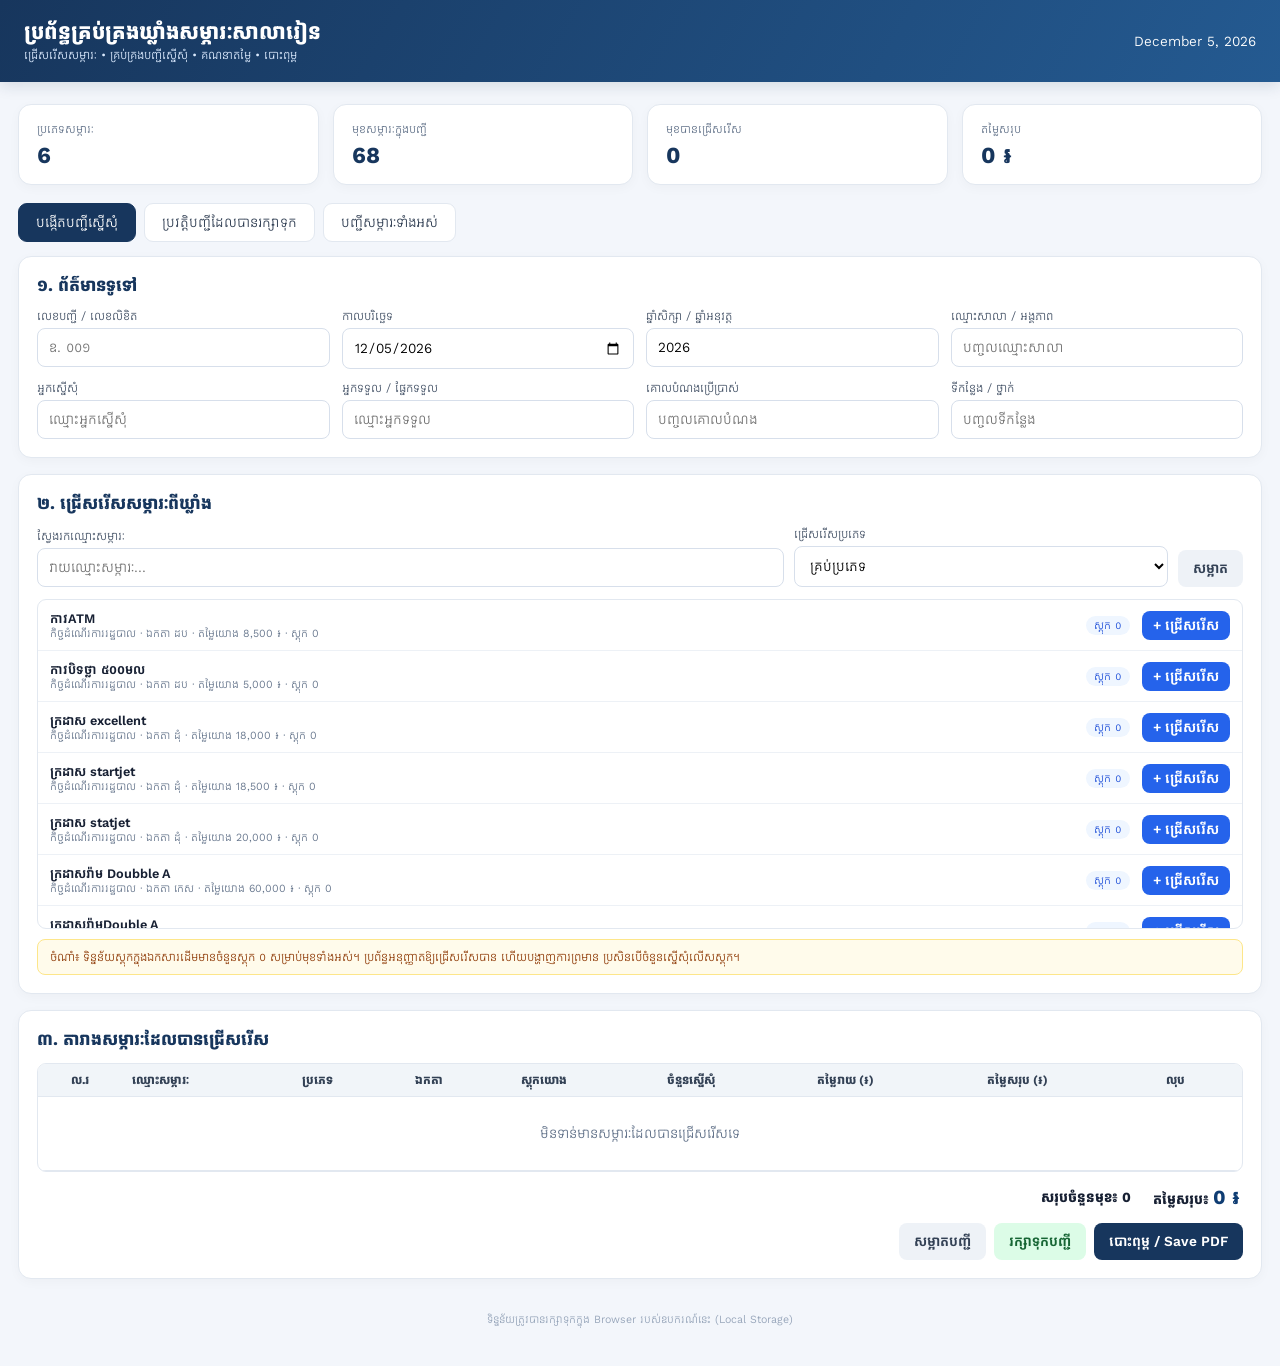
<file: public/assets/aistudio/SOF-EFMS_a6eb3524.html>
<!DOCTYPE html>
<html lang="km">
<head>
<meta charset="UTF-8"><meta name="viewport" content="width=device-width, initial-scale=0.8">
<title>ប្រព័ន្ធគ្រប់គ្រងឃ្លាំងសម្ភារៈសាលារៀន</title>
<style>
@import url('https://fonts.googleapis.com/css2?family=Battambang:wght@300;400;700&family=Kantumruy+Pro:wght@300;400;500;600;700&display=swap');
:root{--navy:#17365d;--blue:#2563eb;--bg:#f3f6fb;--line:#e2e8f0;--muted:#64748b}
*{box-sizing:border-box}body{margin:0;background:var(--bg);color:#172033;font-family:'Kantumruy Pro','Battambang',sans-serif;font-size:14px}
header{background:linear-gradient(120deg,#17365d,#245a91);color:#fff;padding:20px 24px;box-shadow:0 4px 14px #142c4b22}
.head{max-width:1400px;margin:auto;display:flex;align-items:center;justify-content:space-between;gap:15px}.head h1{font-size:21px;margin:0 0 4px}.head p{margin:0;color:#dbeafe;font-size:12px}
.wrap{max-width:1400px;margin:22px auto;padding:0 18px}.stats{display:grid;grid-template-columns:repeat(4,1fr);gap:14px;margin-bottom:18px}.stat,.panel{background:#fff;border:1px solid var(--line);border-radius:13px;box-shadow:0 3px 12px #0f172a08}.stat{padding:15px 18px}.stat small{color:var(--muted)}.stat strong{display:block;font-size:23px;color:var(--navy);margin-top:5px}
.tabs{display:flex;gap:8px;margin-bottom:14px;flex-wrap:wrap}.tab{border:1px solid var(--line);background:#fff;color:#334155;border-radius:9px;padding:10px 17px;cursor:pointer;font:inherit}.tab.active{background:var(--navy);color:white;border-color:var(--navy)}
.panel{padding:18px;margin-bottom:16px}.panel h2{font-size:17px;margin:0 0 14px;color:var(--navy)}.grid{display:grid;grid-template-columns:repeat(4,minmax(0,1fr));gap:12px}.field label{display:block;font-size:12px;color:#475569;margin:0 0 5px}.field input,.field select,.field textarea,.search{width:100%;border:1px solid #d7dfeb;border-radius:8px;padding:10px 11px;font:inherit;background:#fff;min-width:0}.field textarea{min-height:40px;resize:vertical}
.toolbar{display:grid;grid-template-columns:2fr 1fr auto;gap:10px;align-items:end;margin-bottom:12px}.btn{border:0;border-radius:8px;padding:10px 15px;cursor:pointer;font:inherit;font-weight:600}.primary{background:var(--blue);color:#fff}.dark{background:var(--navy);color:#fff}.light{background:#eef2f7;color:#334155}.danger{background:#fee2e2;color:#991b1b}.success{background:#dcfce7;color:#166534}
.tablewrap{overflow:auto;border:1px solid var(--line);border-radius:9px}table{border-collapse:collapse;width:100%;min-width:850px}th,td{padding:9px 10px;border-bottom:1px solid var(--line);text-align:left;vertical-align:middle}th{background:#f1f5f9;color:#334155;font-size:12px;white-space:nowrap}td input{width:100%;min-width:65px;border:1px solid #dbe2ea;border-radius:6px;padding:7px;font:inherit}td .qty{width:85px}td .price{width:110px}.right{text-align:right}.center{text-align:center}.muted{color:var(--muted)}.pill{display:inline-block;padding:3px 8px;border-radius:20px;background:#eff6ff;color:#1d4ed8;font-size:11px}
.totalbar{display:flex;justify-content:flex-end;gap:22px;align-items:center;padding:14px 3px 0;font-weight:700}.totalbar strong{font-size:20px;color:#0f3d73}
.itemlist{max-height:330px;overflow:auto;border:1px solid var(--line);border-radius:9px}.item{display:grid;grid-template-columns:1fr auto auto;gap:12px;align-items:center;padding:10px 12px;border-bottom:1px solid #edf1f6}.item:last-child{border:0}.item b{font-size:13px;font-weight:600}.item small{display:block;color:var(--muted);font-size:11px}.item button{padding:6px 11px}
.hidden{display:none!important}.actions{display:flex;gap:8px;flex-wrap:wrap;justify-content:flex-end;margin-top:14px}.empty{text-align:center;padding:28px;color:var(--muted)}.historyrow{display:flex;justify-content:space-between;gap:12px;align-items:center;padding:12px;border-bottom:1px solid var(--line)}.historyrow:last-child{border:0}
.note{background:#fffbeb;border:1px solid #fde68a;color:#92400e;padding:10px 12px;border-radius:8px;font-size:12px;margin-top:10px}
footer{text-align:center;color:#94a3b8;font-size:11px;padding:18px}
@media(max-width:850px){.stats{grid-template-columns:repeat(2,1fr)}.grid{grid-template-columns:repeat(2,1fr)}.toolbar{grid-template-columns:1fr 1fr}.toolbar button{grid-column:1/-1}.head{align-items:flex-start;flex-direction:column}}
@media(max-width:520px){.wrap{padding:0 10px;margin:12px auto}.panel{padding:12px}.grid{grid-template-columns:1fr 1fr}.stats{gap:8px}.stat{padding:11px}.stat strong{font-size:18px}.head h1{font-size:17px}}
@media print{body{background:#fff;font-size:11px}header,.stats,.tabs,.noprint,footer{display:none!important}.wrap{max-width:none;margin:0;padding:0}.panel{box-shadow:none;border:0;padding:0;margin:0 0 10px}.panel h2{font-size:14px}.grid{grid-template-columns:repeat(4,1fr);gap:6px}.field input,.field select,.field textarea{border:0;padding:2px}.tablewrap{overflow:visible;border:0}table{min-width:0;font-size:10px}th,td{padding:5px;border:1px solid #bbb}td input{border:0;padding:0;font-size:10px}.actions{display:none}.totalbar{padding-top:8px}.printtitle{display:block!important;text-align:center;margin-bottom:12px}.printtitle h2{font-size:17px}.printtitle p{margin:2px}}
.printtitle{display:none}
</style></head><body>
<header><div class="head"><div><h1>ប្រព័ន្ធគ្រប់គ្រងឃ្លាំងសម្ភារៈសាលារៀន</h1><p>ជ្រើសរើសសម្ភារៈ • គ្រប់គ្រងបញ្ជីស្នើសុំ • គណនាតម្លៃ • បោះពុម្ព</p></div><div><span id="today"></span></div></div></header>
<div class="wrap">
<div class="stats">
 <div class="stat"><small>ប្រភេទសម្ភារៈ</small><strong id="catCount">៦</strong></div>
 <div class="stat"><small>មុខសម្ភារៈក្នុងបញ្ជី</small><strong id="itemCount">៦៨</strong></div>
 <div class="stat"><small>មុខបានជ្រើសរើស</small><strong id="selectedCount">០</strong></div>
 <div class="stat"><small>តម្លៃសរុប</small><strong id="grandStat">០ ៛</strong></div>
</div>
<div class="tabs noprint">
 <button class="tab active" data-tab="create">បង្កើតបញ្ជីស្នើសុំ</button>
 <button class="tab" data-tab="history">ប្រវត្តិបញ្ជីដែលបានរក្សាទុក</button>
 <button class="tab" data-tab="catalog">បញ្ជីសម្ភារៈទាំងអស់</button>
</div>
<section id="createView">
 <div class="panel">
  <div class="printtitle"><h2>បញ្ជីស្នើសុំសម្ភារៈ</h2><p>ប្រព័ន្ធគ្រប់គ្រងឃ្លាំងសម្ភារៈសាលារៀន</p></div>
  <h2>១. ព័ត៌មានទូទៅ</h2>
  <div class="grid">
   <div class="field"><label>លេខបញ្ជី / លេខលិខិត</label><input id="docNo" placeholder="ឧ. ០០១"></div>
   <div class="field"><label>កាលបរិច្ឆេទ</label><input id="docDate" type="date"></div>
   <div class="field"><label>ឆ្នាំសិក្សា / ឆ្នាំអនុវត្ត</label><input id="docYear" placeholder="២០២៦"></div>
   <div class="field"><label>ឈ្មោះសាលា / អង្គភាព</label><input id="school" placeholder="បញ្ចូលឈ្មោះសាលា"></div>
   <div class="field"><label>អ្នកស្នើសុំ</label><input id="requester" placeholder="ឈ្មោះអ្នកស្នើសុំ"></div>
   <div class="field"><label>អ្នកទទួល / ផ្នែកទទួល</label><input id="receiver" placeholder="ឈ្មោះអ្នកទទួល"></div>
   <div class="field"><label>គោលបំណងប្រើប្រាស់</label><input id="purpose" placeholder="បញ្ចូលគោលបំណង"></div>
   <div class="field"><label>ទីកន្លែង / ថ្នាក់</label><input id="location" placeholder="បញ្ចូលទីកន្លែង"></div>
  </div>
 </div>
 <div class="panel noprint">
  <h2>២. ជ្រើសរើសសម្ភារៈពីឃ្លាំង</h2>
  <div class="toolbar">
   <div class="field"><label>ស្វែងរកឈ្មោះសម្ភារៈ</label><input class="search" id="searchItem" placeholder="វាយឈ្មោះសម្ភារៈ..."></div>
   <div class="field"><label>ជ្រើសរើសប្រភេទ</label><select id="categoryFilter"><option value="">គ្រប់ប្រភេទ</option></select></div>
   <button class="btn light" id="clearSearch">សម្អាត</button>
  </div>
  <div id="itemList" class="itemlist"></div>
  <div class="note">ចំណាំ៖ ទិន្នន័យស្តុកក្នុងឯកសារដើមមានចំនួនស្តុក ០ សម្រាប់មុខទាំងអស់។ ប្រព័ន្ធអនុញ្ញាតឱ្យជ្រើសរើសបាន ហើយបង្ហាញការព្រមាន ប្រសិនបើចំនួនស្នើសុំលើសស្តុក។</div>
 </div>
 <div class="panel">
  <h2>៣. តារាងសម្ភារៈដែលបានជ្រើសរើស</h2>
  <div class="tablewrap"><table><thead><tr><th class="center">ល.រ</th><th>ឈ្មោះសម្ភារៈ</th><th>ប្រភេទ</th><th>ឯកតា</th><th>ស្តុកយោង</th><th>ចំនួនស្នើសុំ</th><th>តម្លៃរាយ (៛)</th><th>តម្លៃសរុប (៛)</th><th class="noprint">លុប</th></tr></thead><tbody id="selectedBody"><tr><td colspan="9" class="empty">មិនទាន់មានសម្ភារៈដែលបានជ្រើសរើសទេ</td></tr></tbody></table></div>
  <div class="totalbar"><span>សរុបចំនួនមុខ៖ <b id="lineCount">០</b></span><span>តម្លៃសរុប៖ <strong id="grandTotal">០ ៛</strong></span></div>
  <div class="actions noprint">
   <button class="btn light" id="resetBtn">សម្អាតបញ្ជី</button>
   <button class="btn success" id="saveBtn">រក្សាទុកបញ្ជី</button>
   <button class="btn dark" id="printBtn">បោះពុម្ព / Save PDF</button>
  </div>
 </div>
</section>
<section id="historyView" class="hidden"><div class="panel"><h2>ប្រវត្តិបញ្ជីដែលបានរក្សាទុក</h2><div id="historyList"></div></div></section>
<section id="catalogView" class="hidden"><div class="panel"><h2>បញ្ជីសម្ភារៈទាំងអស់ (ទិន្នន័យដើម)</h2><div class="toolbar"><div class="field"><label>ស្វែងរក</label><input id="catalogSearch" class="search" placeholder="ស្វែងរកតាមឈ្មោះ..."></div><div class="field"><label>ប្រភេទ</label><select id="catalogCategory"><option value="">គ្រប់ប្រភេទ</option></select></div><button class="btn light" id="exportCsv">ទាញយក CSV</button></div><div class="tablewrap"><table><thead><tr><th>ល.រ</th><th>ប្រភេទ</th><th>ឈ្មោះសម្ភារៈ</th><th>ឯកតា</th><th>ចំនួនចូលឆ្នាំនេះ</th><th>តម្លៃរាយ (៛)</th><th>ចំនួនស្តុក</th><th>សកម្មភាព</th></tr></thead><tbody id="catalogBody"></tbody></table></div></div></section>
<footer>ទិន្នន័យត្រូវបានរក្សាទុកក្នុង Browser របស់ឧបករណ៍នេះ (Local Storage)</footer>
</div>
<script>
const DB={"categories": ["I. កិច្ចដំណើរការរដ្ឋបាល", "II. សម្ភារៈរៀន និងបង្រៀន", "III. អប់រំបំណិនជីវិត កីឡា ការងារយុវជន និងកុមារ", "IV. ការកែលម្អបរិស្ថាន និងទីធ្លាកម្សាន្ត", "V. ការថែទាំ និងជួសជុលផ្សេងៗ", "VI. ការចូលរៀនដោយសមធម៌និងបង្ការសិស្សបោះបង់"], "products": [{"id": "1", "category": "I. កិច្ចដំណើរការរដ្ឋបាល", "name": "កាវATM", "unit": "ដប", "openingQty": 0, "receivedQty": 9, "unitPrice": 8500, "issuedQty": 9, "stockQty": 0}, {"id": "2", "category": "I. កិច្ចដំណើរការរដ្ឋបាល", "name": "កាវបិទថ្លា ៥០០មល", "unit": "ដប", "openingQty": 0, "receivedQty": 12, "unitPrice": 5000, "issuedQty": 12, "stockQty": 0}, {"id": "3", "category": "I. កិច្ចដំណើរការរដ្ឋបាល", "name": "ក្រដាស excellent", "unit": "ដុំ", "openingQty": 0, "receivedQty": 2, "unitPrice": 18000, "issuedQty": 2, "stockQty": 0}, {"id": "4", "category": "I. កិច្ចដំណើរការរដ្ឋបាល", "name": "ក្រដាស startjet", "unit": "ដុំ", "openingQty": 0, "receivedQty": 3, "unitPrice": 18500, "issuedQty": 3, "stockQty": 0}, {"id": "5", "category": "I. កិច្ចដំណើរការរដ្ឋបាល", "name": "ក្រដាស statjet", "unit": "ដុំ", "openingQty": 0, "receivedQty": 2, "unitPrice": 20000, "issuedQty": 2, "stockQty": 0}, {"id": "6", "category": "I. កិច្ចដំណើរការរដ្ឋបាល", "name": "ក្រដាសរ៉ាម Doubble A", "unit": "កេស", "openingQty": 0, "receivedQty": 6, "unitPrice": 60000, "issuedQty": 6, "stockQty": 0}, {"id": "7", "category": "I. កិច្ចដំណើរការរដ្ឋបាល", "name": "ក្រដាសរ៉ាមDouble A", "unit": "កេស", "openingQty": 0, "receivedQty": 4, "unitPrice": 65000, "issuedQty": 4, "stockQty": 0}, {"id": "8", "category": "I. កិច្ចដំណើរការរដ្ឋបាល", "name": "ក្រូណូដាក់ឯកសារ(៦)", "unit": "ដុំ", "openingQty": 0, "receivedQty": 2, "unitPrice": 65000, "issuedQty": 2, "stockQty": 0}, {"id": "9", "category": "I. កិច្ចដំណើរការរដ្ឋបាល", "name": "ឃ្នាបខ្មៅ 15mm", "unit": "ប្រអប់", "openingQty": 0, "receivedQty": 1, "unitPrice": 25000, "issuedQty": 1, "stockQty": 0}, {"id": "10", "category": "I. កិច្ចដំណើរការរដ្ឋបាល", "name": "តារាងរដ្ឋបាលថ្នាក់រៀន", "unit": "ឈុត", "openingQty": 0, "receivedQty": 12, "unitPrice": 7500, "issuedQty": 12, "stockQty": 0}, {"id": "11", "category": "I. កិច្ចដំណើរការរដ្ឋបាល", "name": "ទឹកហ្វឺត ជីរ៉ាហ្វ (ខៀវ)", "unit": "ដុំ", "openingQty": 0, "receivedQty": 5, "unitPrice": 55000, "issuedQty": 5, "stockQty": 0}, {"id": "12", "category": "I. កិច្ចដំណើរការរដ្ឋបាល", "name": "បញ្ជីស្រង់ពិន្ទុសិស្ស", "unit": "ក្បាល", "openingQty": 0, "receivedQty": 12, "unitPrice": 5500, "issuedQty": 12, "stockQty": 0}, {"id": "13", "category": "I. កិច្ចដំណើរការរដ្ឋបាល", "name": "បញ្ជីហៅឈ្មោះសិស្ស", "unit": "ក្បាល", "openingQty": 0, "receivedQty": 12, "unitPrice": 5500, "issuedQty": 12, "stockQty": 0}, {"id": "14", "category": "I. កិច្ចដំណើរការរដ្ឋបាល", "name": "សឺមីកិបឡេវ ទំហំA4(២០)", "unit": "ដុំ", "openingQty": 0, "receivedQty": 2, "unitPrice": 30000, "issuedQty": 2, "stockQty": 0}, {"id": "15", "category": "I. កិច្ចដំណើរការរដ្ឋបាល", "name": "សៀវភៅតាមដាន", "unit": "ដុំ", "openingQty": 0, "receivedQty": 1, "unitPrice": 49000, "issuedQty": 1, "stockQty": 0}, {"id": "16", "category": "I. កិច្ចដំណើរការរដ្ឋបាល", "name": "ស្គុតថ្លា", "unit": "ដុំ", "openingQty": 0, "receivedQty": 46, "unitPrice": 5000, "issuedQty": 46, "stockQty": 0}, {"id": "17", "category": "I. កិច្ចដំណើរការរដ្ឋបាល", "name": "ហ្វឺតTOYO", "unit": "ប្រអប់", "openingQty": 0, "receivedQty": 5, "unitPrice": 23300, "issuedQty": 5, "stockQty": 0}, {"id": "18", "category": "II. សម្ភារៈរៀន និងបង្រៀន", "name": "ក្ដារចំនួន០ដល់២០", "unit": "ឈុត", "openingQty": 0, "receivedQty": 4, "unitPrice": 45000, "issuedQty": 4, "stockQty": 0}, {"id": "19", "category": "II. សម្ភារៈរៀន និងបង្រៀន", "name": "ក្ដារព្យញ្ជនៈ៣៣តួ", "unit": "ឈុត", "openingQty": 0, "receivedQty": 4, "unitPrice": 45000, "issuedQty": 4, "stockQty": 0}, {"id": "20", "category": "II. សម្ភារៈរៀន និងបង្រៀន", "name": "ក្ដារស្រះនិស្ស័យ", "unit": "ឈុត", "openingQty": 0, "receivedQty": 4, "unitPrice": 45000, "issuedQty": 4, "stockQty": 0}, {"id": "21", "category": "II. សម្ភារៈរៀន និងបង្រៀន", "name": "ក្តារព្យញ្ជនៈ៣៣តួ", "unit": "ឈុត", "openingQty": 0, "receivedQty": 20, "unitPrice": 5000, "issuedQty": 20, "stockQty": 0}, {"id": "22", "category": "II. សម្ភារៈរៀន និងបង្រៀន", "name": "ក្រដាសកាតុង", "unit": "ដុំ", "openingQty": 0, "receivedQty": 2, "unitPrice": 42100, "issuedQty": 2, "stockQty": 0}, {"id": "23", "category": "II. សម្ភារៈរៀន និងបង្រៀន", "name": "ក្រដាសរ៉ាមDoubble A(ពណ៌)", "unit": "ដុំ", "openingQty": 0, "receivedQty": 4, "unitPrice": 15500, "issuedQty": 4, "stockQty": 0}, {"id": "24", "category": "II. សម្ភារៈរៀន និងបង្រៀន", "name": "ក្រដាសរ៉ាមDouble A(ពណ៌)", "unit": "កេស", "openingQty": 0, "receivedQty": 2, "unitPrice": 60000, "issuedQty": 2, "stockQty": 0}, {"id": "25", "category": "II. សម្ភារៈរៀន និងបង្រៀន", "name": "គូល័រឈើ", "unit": "ប្រអប់", "openingQty": 0, "receivedQty": 12, "unitPrice": 12000, "issuedQty": 12, "stockQty": 0}, {"id": "26", "category": "II. សម្ភារៈរៀន និងបង្រៀន", "name": "គ្រាប់កិបម៉ាកKangaro(១០)", "unit": "ប្រអប់", "openingQty": 0, "receivedQty": 1, "unitPrice": 30000, "issuedQty": 1, "stockQty": 0}, {"id": "27", "category": "II. សម្ភារៈរៀន និងបង្រៀន", "name": "ថង់ស្រោបរូបភាព", "unit": "ដុំ", "openingQty": 0, "receivedQty": 1, "unitPrice": 19600, "issuedQty": 1, "stockQty": 0}, {"id": "28", "category": "II. សម្ភារៈរៀន និងបង្រៀន", "name": "ទឹកហ្វឺត ជីរ៉ាហ្វ (ខៀវ)", "unit": "ប្រអប់", "openingQty": 0, "receivedQty": 4, "unitPrice": 60000, "issuedQty": 4, "stockQty": 0}, {"id": "29", "category": "II. សម្ភារៈរៀន និងបង្រៀន", "name": "ទឹកហ្វឺត(ក្រហម)", "unit": "ដប", "openingQty": 0, "receivedQty": 6, "unitPrice": 5500, "issuedQty": 6, "stockQty": 0}, {"id": "30", "category": "II. សម្ភារៈរៀន និងបង្រៀន", "name": "ទឹកហ្វឺត(ខៀវ)", "unit": "ប្រអប់", "openingQty": 0, "receivedQty": 1, "unitPrice": 55000, "issuedQty": 1, "stockQty": 0}, {"id": "31", "category": "II. សម្ភារៈរៀន និងបង្រៀន", "name": "បណ្ណចល័តចំនួន០ដល់១០", "unit": "ឈុត", "openingQty": 0, "receivedQty": 20, "unitPrice": 5000, "issuedQty": 20, "stockQty": 0}, {"id": "32", "category": "II. សម្ភារៈរៀន និងបង្រៀន", "name": "បណ្ណចល័តព្យញ្ជនៈ៣៣តួ", "unit": "ឈុត", "openingQty": 0, "receivedQty": 20, "unitPrice": 5000, "issuedQty": 20, "stockQty": 0}, {"id": "33", "category": "II. សម្ភារៈរៀន និងបង្រៀន", "name": "ផ្លាស្ទិចបិតរូបភាព", "unit": "ដុំ", "openingQty": 0, "receivedQty": 2, "unitPrice": 78000, "issuedQty": 2, "stockQty": 0}, {"id": "34", "category": "II. សម្ភារៈរៀន និងបង្រៀន", "name": "ស្គុតក្រដាស", "unit": "ដុំ", "openingQty": 0, "receivedQty": 50, "unitPrice": 3000, "issuedQty": 50, "stockQty": 0}, {"id": "35", "category": "II. សម្ភារៈរៀន និងបង្រៀន", "name": "ហ្វឺតTOYO", "unit": "ប្រអប់", "openingQty": 0, "receivedQty": 4, "unitPrice": 30000, "issuedQty": 4, "stockQty": 0}, {"id": "36", "category": "II. សម្ភារៈរៀន និងបង្រៀន", "name": "ហ្វឺតTOYO(Blue)", "unit": "ប្រអប់", "openingQty": 0, "receivedQty": 5, "unitPrice": 25500, "issuedQty": 5, "stockQty": 0}, {"id": "37", "category": "II. សម្ភារៈរៀន និងបង្រៀន", "name": "ហ្វឺតTOYO(Red)", "unit": "ប្រអប់", "openingQty": 0, "receivedQty": 5, "unitPrice": 25500, "issuedQty": 5, "stockQty": 0}, {"id": "38", "category": "II. សម្ភារៈរៀន និងបង្រៀន", "name": "ហ្វឺតសរសេរក្ដារខៀន", "unit": "ប្រអប់", "openingQty": 0, "receivedQty": 3, "unitPrice": 52500, "issuedQty": 3, "stockQty": 0}, {"id": "39", "category": "II. សម្ភារៈរៀន និងបង្រៀន", "name": "ហ្វឺតសរសេរក្តារខៀនPILOT (១០)", "unit": "ប្រអប់", "openingQty": 0, "receivedQty": 3, "unitPrice": 60000, "issuedQty": 3, "stockQty": 0}, {"id": "40", "category": "III. អប់រំបំណិនជីវិត កីឡា ការងារយុវជន និងកុមារ", "name": "បាល់ទាត់(Mikasa)", "unit": "គ្រាប់", "openingQty": 0, "receivedQty": 3, "unitPrice": 66000, "issuedQty": 3, "stockQty": 0}, {"id": "41", "category": "III. អប់រំបំណិនជីវិត កីឡា ការងារយុវជន និងកុមារ", "name": "បាល់ទះ(Mikasa)", "unit": "គ្រាប់", "openingQty": 0, "receivedQty": 2, "unitPrice": 66000, "issuedQty": 2, "stockQty": 0}, {"id": "42", "category": "III. អប់រំបំណិនជីវិត កីឡា ការងារយុវជន និងកុមារ", "name": "ប្រេងកូឡា", "unit": "ប្រអប់", "openingQty": 0, "receivedQty": 5, "unitPrice": 5100, "issuedQty": 5, "stockQty": 0}, {"id": "43", "category": "IV. ការកែលម្អបរិស្ថាន និងទីធ្លាកម្សាន្ត", "name": "ច្រាសដុសបង្គន់", "unit": "ដើម", "openingQty": 0, "receivedQty": 10, "unitPrice": 8000, "issuedQty": 10, "stockQty": 0}, {"id": "44", "category": "IV. ការកែលម្អបរិស្ថាន និងទីធ្លាកម្សាន្ត", "name": "ធុងសំរាមជ័រ", "unit": "ធុង", "openingQty": 0, "receivedQty": 5, "unitPrice": 22000, "issuedQty": 5, "stockQty": 0}, {"id": "45", "category": "IV. ការកែលម្អបរិស្ថាន និងទីធ្លាកម្សាន្ត", "name": "អំបោសជូតការ៉ូ", "unit": "ដើម", "openingQty": 0, "receivedQty": 1, "unitPrice": 23300, "issuedQty": 1, "stockQty": 0}, {"id": "46", "category": "IV. ការកែលម្អបរិស្ថាន និងទីធ្លាកម្សាន្ត", "name": "អំបោសធាងដូង", "unit": "ដើម", "openingQty": 0, "receivedQty": 10, "unitPrice": 12000, "issuedQty": 10, "stockQty": 0}, {"id": "47", "category": "IV. ការកែលម្អបរិស្ថាន និងទីធ្លាកម្សាន្ត", "name": "អំបោសស្មៅ", "unit": "ដើម", "openingQty": 0, "receivedQty": 10, "unitPrice": 7000, "issuedQty": 10, "stockQty": 0}, {"id": "48", "category": "V. ការថែទាំ និងជួសជុលផ្សេងៗ", "name": "usb connect wifi", "unit": "គ្រាប់", "openingQty": 0, "receivedQty": 1, "unitPrice": 70000, "issuedQty": 1, "stockQty": 0}, {"id": "49", "category": "V. ការថែទាំ និងជួសជុលផ្សេងៗ", "name": "USB Connect Wifi", "unit": "ឈុត", "openingQty": 0, "receivedQty": 1, "unitPrice": 62100, "issuedQty": 1, "stockQty": 0}, {"id": "50", "category": "V. ការថែទាំ និងជួសជុលផ្សេងៗ", "name": "ដុំទឹកថ្នាំPrinter", "unit": "ឈុត", "openingQty": 0, "receivedQty": 2, "unitPrice": 105000, "issuedQty": 2, "stockQty": 0}, {"id": "51", "category": "V. ការថែទាំ និងជួសជុលផ្សេងៗ", "name": "ទឹកថ្នាំ printer ខ្មៅ (ដបធំ)", "unit": "ដប", "openingQty": 0, "receivedQty": 1, "unitPrice": 70100, "issuedQty": 1, "stockQty": 0}, {"id": "52", "category": "V. ការថែទាំ និងជួសជុលផ្សេងៗ", "name": "ទឹកថ្នាំ Printer ម៉ាក epson", "unit": "ឈុត", "openingQty": 0, "receivedQty": 2, "unitPrice": 60000, "issuedQty": 2, "stockQty": 0}, {"id": "53", "category": "V. ការថែទាំ និងជួសជុលផ្សេងៗ", "name": "ទឹកថ្នាំCanon", "unit": "ឈុត", "openingQty": 0, "receivedQty": 1, "unitPrice": 120000, "issuedQty": 1, "stockQty": 0}, {"id": "54", "category": "V. ការថែទាំ និងជួសជុលផ្សេងៗ", "name": "ទឹកថ្នាំEpson", "unit": "ឈុត", "openingQty": 0, "receivedQty": 2, "unitPrice": 40000, "issuedQty": 2, "stockQty": 0}, {"id": "55", "category": "V. ការថែទាំ និងជួសជុលផ្សេងៗ", "name": "ទឹកថ្នាំPrinter ខ្មៅ", "unit": "ដបធំ", "openingQty": 0, "receivedQty": 2, "unitPrice": 60000, "issuedQty": 2, "stockQty": 0}, {"id": "56", "category": "V. ការថែទាំ និងជួសជុលផ្សេងៗ", "name": "ទឹកថ្នាំព្រីនRefill ink 70ml", "unit": "ឈុត", "openingQty": 0, "receivedQty": 1, "unitPrice": 50000, "issuedQty": 1, "stockQty": 0}, {"id": "57", "category": "V. ការថែទាំ និងជួសជុលផ្សេងៗ", "name": "ម្សៅទឹកថ្នាំ", "unit": "កញ្ចប់", "openingQty": 0, "receivedQty": 1, "unitPrice": 80000, "issuedQty": 1, "stockQty": 0}, {"id": "58", "category": "V. ការថែទាំ និងជួសជុលផ្សេងៗ", "name": "សៀវភៅសរសេរ ២០០ទំព័រ", "unit": "ដុំ", "openingQty": 0, "receivedQty": 10, "unitPrice": 20000, "issuedQty": 10, "stockQty": 0}, {"id": "59", "category": "VI. ការចូលរៀនដោយសមធម៌និងបង្ការសិស្សបោះបង់", "name": "កន្ត្រៃ", "unit": "ដើម", "openingQty": 0, "receivedQty": 10, "unitPrice": 4000, "issuedQty": 10, "stockQty": 0}, {"id": "60", "category": "VI. ការចូលរៀនដោយសមធម៌និងបង្ការសិស្សបោះបង់", "name": "កន្ត្រៃ", "unit": "ប្រអប់", "openingQty": 0, "receivedQty": 1, "unitPrice": 40000, "issuedQty": 1, "stockQty": 0}, {"id": "61", "category": "VI. ការចូលរៀនដោយសមធម៌និងបង្ការសិស្សបោះបង់", "name": "ក្រដាសផ្ទាំងធំ", "unit": "ដុំ", "openingQty": 0, "receivedQty": 2, "unitPrice": 53500, "issuedQty": 2, "stockQty": 0}, {"id": "62", "category": "VI. ការចូលរៀនដោយសមធម៌និងបង្ការសិស្សបោះបង់", "name": "ក្រដាសរ៉ាមDoubble A", "unit": "កេស", "openingQty": 0, "receivedQty": 3, "unitPrice": 60000, "issuedQty": 3, "stockQty": 0}, {"id": "63", "category": "VI. ការចូលរៀនដោយសមធម៌និងបង្ការសិស្សបោះបង់", "name": "ក្រដាសសផ្ទាំងធំ", "unit": "ដុំ", "openingQty": 0, "receivedQty": 1, "unitPrice": 100000, "issuedQty": 1, "stockQty": 0}, {"id": "64", "category": "VI. ការចូលរៀនដោយសមធម៌និងបង្ការសិស្សបោះបង់", "name": "ប្រដាប់កិបក្រដាសម៉ាក Kangaro", "unit": "ដើម", "openingQty": 0, "receivedQty": 10, "unitPrice": 4000, "issuedQty": 10, "stockQty": 0}, {"id": "65", "category": "VI. ការចូលរៀនដោយសមធម៌និងបង្ការសិស្សបោះបង់", "name": "ប្រដាប់កិបក្រដាសម៉ាក Kangaro", "unit": "ប្រអប់", "openingQty": 0, "receivedQty": 2, "unitPrice": 40000, "issuedQty": 2, "stockQty": 0}, {"id": "66", "category": "VI. ការចូលរៀនដោយសមធម៌និងបង្ការសិស្សបោះបង់", "name": "ស្គុតថ្លា", "unit": "ដុំ", "openingQty": 0, "receivedQty": 10, "unitPrice": 7000, "issuedQty": 10, "stockQty": 0}, {"id": "67", "category": "VI. ការចូលរៀនដោយសមធម៌និងបង្ការសិស្សបោះបង់", "name": "ហ្វឺតHighLight ជីរ៉ាហ្វ", "unit": "ដើម", "openingQty": 0, "receivedQty": 20, "unitPrice": 5000, "issuedQty": 20, "stockQty": 0}, {"id": "68", "category": "VI. ការចូលរៀនដោយសមធម៌និងបង្ការសិស្សបោះបង់", "name": "ហ្វឺតTOYO", "unit": "ប្រអប់", "openingQty": 0, "receivedQty": 7, "unitPrice": 31000, "issuedQty": 7, "stockQty": 0}]};
const fmt=n=>Number(n||0).toLocaleString('en-US');
const $=id=>document.getElementById(id);
let selected=[], history=JSON.parse(localStorage.getItem('schoolWarehouseHistory')||'[]');
const catName=c=>c.replace(/^[IVX]+\.\s*/,'');
function init(){
 $('catCount').textContent=DB.categories.length.toLocaleString('km-KH');$('itemCount').textContent=DB.products.length.toLocaleString('km-KH');
 $('today').textContent=new Date().toLocaleDateString('km-KH',{year:'numeric',month:'long',day:'numeric'});
 $('docDate').value=new Date().toISOString().slice(0,10);$('docYear').value=new Date().getFullYear();
 DB.categories.forEach(c=>{let o=new Option(catName(c),c);$('categoryFilter').add(o);$('catalogCategory').add(new Option(catName(c),c));});
 renderItems();renderCatalog();renderHistory();updateTotals();
}
function renderItems(){
 const q=$('searchItem').value.trim().toLowerCase(),cat=$('categoryFilter').value;
 const list=DB.products.filter(p=>(!cat||p.category===cat)&&(!q||p.name.toLowerCase().includes(q)));
 $('itemList').innerHTML=list.length?list.map(p=>`<div class="item"><div><b>${esc(p.name)}</b><small>${esc(catName(p.category))} · ឯកតា ${esc(p.unit)} · តម្លៃយោង ${fmt(p.unitPrice)} ៛ · ស្តុក ${fmt(p.stockQty)}</small></div><span class="pill">${p.stockQty>0?'មានស្តុក':'ស្តុក ០'}</span><button class="btn primary" onclick="addItem('${p.id}')">+ ជ្រើសរើស</button></div>`).join(''):'<div class="empty">រកមិនឃើញសម្ភារៈទេ</div>';
}
function esc(s){return String(s??'').replace(/[&<>"']/g,c=>({'&':'&amp;','<':'&lt;','>':'&gt;','"':'&quot;',"'":'&#39;'}[c]));}
function addItem(id){
 const p=DB.products.find(x=>x.id===id);if(!p)return;
 const found=selected.find(x=>x.id===id);
 if(found)found.qty++;else selected.push({...p,qty:1,price:Number(p.unitPrice)||0});
 renderSelected();updateTotals();
}
function removeItem(id){selected=selected.filter(x=>x.id!==id);renderSelected();updateTotals();}
function editValue(id,key,val){const x=selected.find(x=>x.id===id);if(!x)return;x[key]=Math.max(0,Number(val)||0);renderSelected();updateTotals();}
function renderSelected(){
 $('selectedBody').innerHTML=selected.length?selected.map((x,i)=>`<tr><td class="center">${i+1}</td><td>${esc(x.name)}</td><td>${esc(catName(x.category))}</td><td>${esc(x.unit)}</td><td class="right">${fmt(x.stockQty)}</td><td><input class="qty" type="number" min="0" step="1" value="${x.qty}" onchange="editValue('${x.id}','qty',this.value)"></td><td><input class="price" type="number" min="0" step="1" value="${x.price}" onchange="editValue('${x.id}','price',this.value)"></td><td class="right"><b>${fmt(x.qty*x.price)}</b></td><td class="noprint"><button class="btn danger" onclick="removeItem('${x.id}')">លុប</button></td></tr>`).join(''):'<tr><td colspan="9" class="empty">មិនទាន់មានសម្ភារៈដែលបានជ្រើសរើសទេ</td></tr>';
}
function total(){return selected.reduce((s,x)=>s+x.qty*x.price,0)}
function updateTotals(){
 const t=total();$('grandTotal').textContent=fmt(t)+' ៛';$('grandStat').textContent=fmt(t)+' ៛';$('selectedCount').textContent=selected.length.toLocaleString('km-KH');$('lineCount').textContent=selected.length.toLocaleString('km-KH');
}
function getDoc(){return {id:Date.now(),docNo:$('docNo').value,docDate:$('docDate').value,docYear:$('docYear').value,school:$('school').value,requester:$('requester').value,receiver:$('receiver').value,purpose:$('purpose').value,location:$('location').value,items:selected.map(x=>({...x})),total:total(),savedAt:new Date().toISOString()}}
function saveDoc(){
 if(!selected.length){alert('សូមជ្រើសរើសសម្ភារៈយ៉ាងហោចណាស់ ១ មុខសិន។');return}
 const d=getDoc();history.unshift(d);localStorage.setItem('schoolWarehouseHistory',JSON.stringify(history));renderHistory();alert('បានរក្សាទុកបញ្ជីដោយជោគជ័យ។');
}
function renderHistory(){
 $('historyList').innerHTML=history.length?history.map(d=>`<div class="historyrow"><div><b>លេខ៖ ${esc(d.docNo||'មិនបានកំណត់')} · ${esc(d.school||'មិនបានបញ្ចូលឈ្មោះសាលា')}</b><small class="muted" style="display:block">${esc(d.docDate||'')} · ${d.items.length} មុខ · ${fmt(d.total)} ៛</small></div><div style="display:flex;gap:6px;flex-wrap:wrap"><button class="btn light" onclick="loadDoc(${d.id})">បើក</button><button class="btn danger" onclick="deleteDoc(${d.id})">លុប</button></div></div>`).join(''):'<div class="empty">មិនទាន់មានប្រវត្តិបញ្ជីទេ</div>';
}
function loadDoc(id){const d=history.find(x=>x.id===id);if(!d)return;['docNo','docDate','docYear','school','requester','receiver','purpose','location'].forEach(k=>$(k).value=d[k]||'');selected=d.items.map(x=>({...x}));renderSelected();updateTotals();switchTab('create');}
function deleteDoc(id){if(!confirm('តើបងពិតជាចង់លុបបញ្ជីនេះមែនទេ?'))return;history=history.filter(x=>x.id!==id);localStorage.setItem('schoolWarehouseHistory',JSON.stringify(history));renderHistory();}
function renderCatalog(){
 const q=($('catalogSearch')?.value||'').toLowerCase(),cat=$('catalogCategory')?.value||'';
 const list=DB.products.filter(p=>(!cat||p.category===cat)&&(!q||p.name.toLowerCase().includes(q)));
 $('catalogBody').innerHTML=list.map((p,i)=>`<tr><td>${i+1}</td><td>${esc(catName(p.category))}</td><td>${esc(p.name)}</td><td>${esc(p.unit)}</td><td>${fmt(p.receivedQty)}</td><td>${fmt(p.unitPrice)}</td><td>${fmt(p.stockQty)}</td><td><button class="btn primary" onclick="addItem('${p.id}');switchTab('create')">ជ្រើសរើស</button></td></tr>`).join('');
}
function switchTab(tab){
 document.querySelectorAll('.tab').forEach(b=>b.classList.toggle('active',b.dataset.tab===tab));
 $('createView').classList.toggle('hidden',tab!=='create');$('historyView').classList.toggle('hidden',tab!=='history');$('catalogView').classList.toggle('hidden',tab!=='catalog');
 if(tab==='history')renderHistory();if(tab==='catalog')renderCatalog();
}
document.querySelectorAll('.tab').forEach(b=>b.onclick=()=>switchTab(b.dataset.tab));
$('searchItem').oninput=renderItems;$('categoryFilter').onchange=renderItems;$('clearSearch').onclick=()=>{$('searchItem').value='';$('categoryFilter').value='';renderItems()};
$('catalogSearch').oninput=renderCatalog;$('catalogCategory').onchange=renderCatalog;
$('saveBtn').onclick=saveDoc;$('printBtn').onclick=()=>{if(!selected.length){alert('សូមជ្រើសរើសសម្ភារៈជាមុនសិន');return}window.print()};
$('resetBtn').onclick=()=>{if(confirm('តើចង់សម្អាតសម្ភារៈដែលបានជ្រើសរើសទាំងអស់មែនទេ?')){selected=[];renderSelected();updateTotals()}};
$('exportCsv').onclick=()=>{const rows=[['ល.រ','ប្រភេទ','ឈ្មោះសម្ភារៈ','ឯកតា','ចំនួនចូល','តម្លៃរាយ','ស្តុក'],...DB.products.map((p,i)=>[i+1,p.category,p.name,p.unit,p.receivedQty,p.unitPrice,p.stockQty])];const csv='\\ufeff'+rows.map(r=>r.map(v=>'"'+String(v??'').replace(/"/g,'""')+'"').join(',')).join('\\n');const a=document.createElement('a');a.href=URL.createObjectURL(new Blob([csv],{type:'text/csv;charset=utf-8'}));a.download='បញ្ជីសម្ភារៈ.csv';a.click();URL.revokeObjectURL(a.href)};
init();
</script></body></html>
</file>
